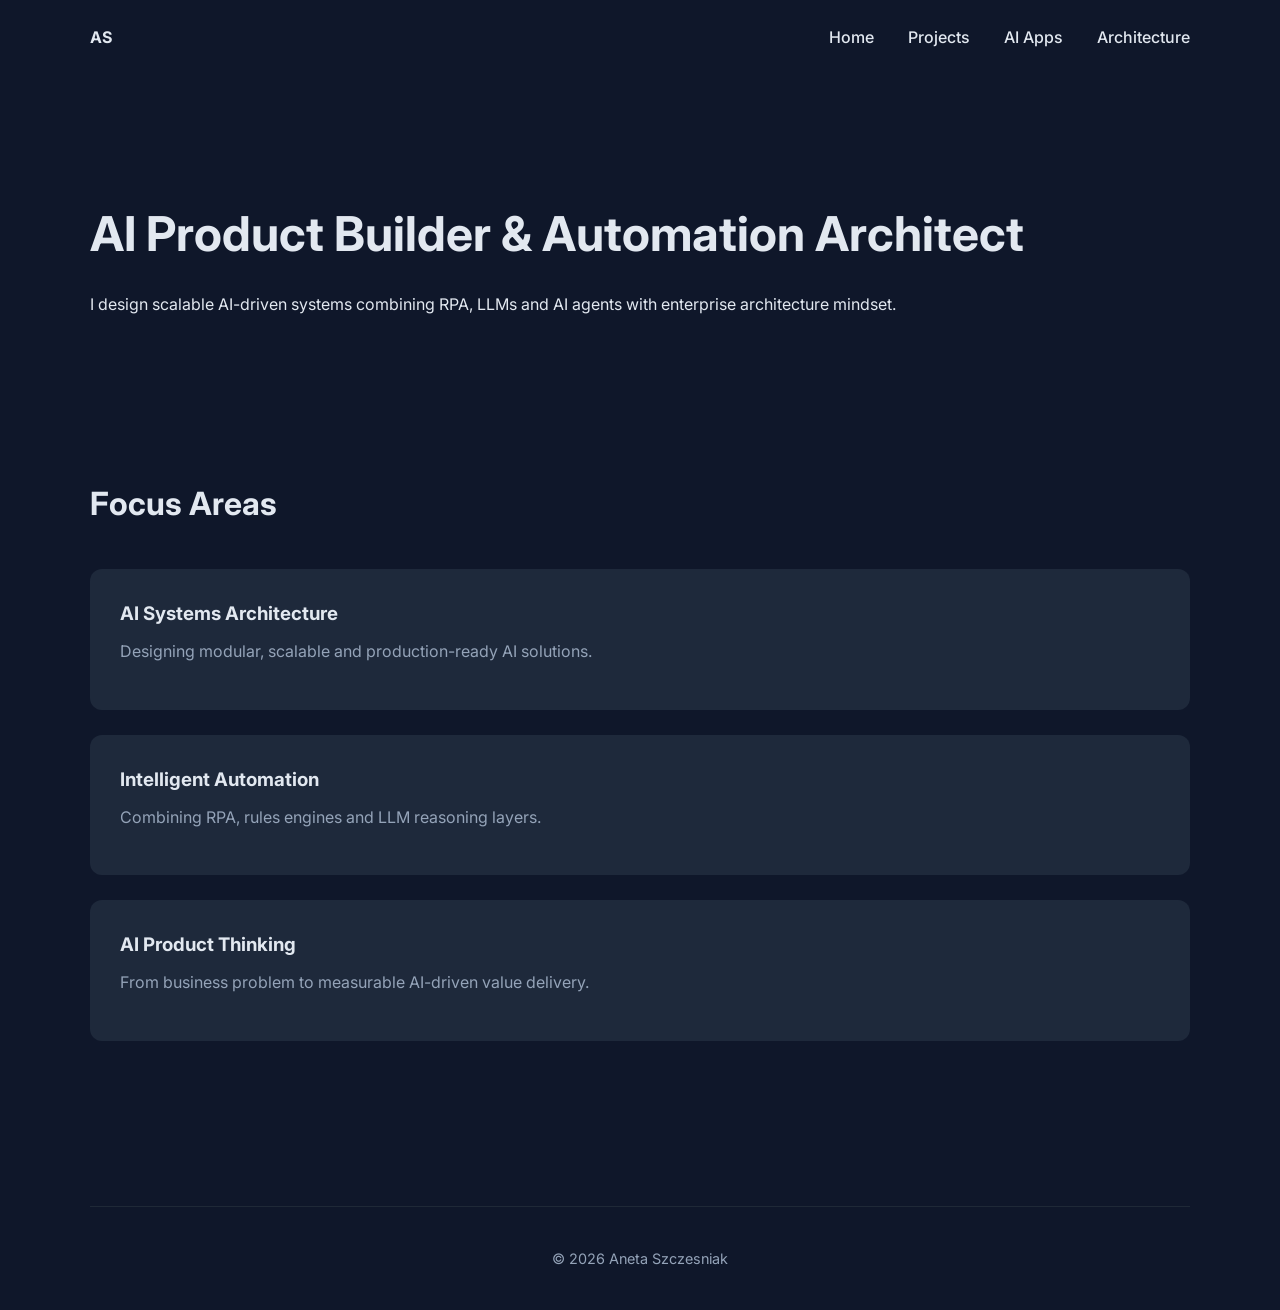
<file: index.html>
<!DOCTYPE html>
<html lang="en">
<head>
<meta charset="UTF-8">
<meta name="viewport" content="width=device-width, initial-scale=1.0">
<title>Aneta Szczesniak | AI Product Builder</title>
<link href="https://fonts.googleapis.com/css2?family=Inter:wght@400;600;700&display=swap" rel="stylesheet">
<link rel="stylesheet" href="css/style.css">
</head>

<body>
<div class="container">

<nav>
  <div><strong>AS</strong></div>
  <div>
    <a href="index.html">Home</a>
    <a href="projects.html">Projects</a>
    <a href="ai-apps.html">AI Apps</a>
    <a href="architecture.html">Architecture</a>
  </div>
</nav>

<section class="hero">
  <h1>AI Product Builder & Automation Architect</h1>
  <p>
    I design scalable AI-driven systems combining RPA, LLMs and AI agents
    with enterprise architecture mindset.
  </p>
</section>

<section class="section">
  <h2>Focus Areas</h2>

  <div class="card">
    <h3>AI Systems Architecture</h3>
    <p>Designing modular, scalable and production-ready AI solutions.</p>
  </div>

  <div class="card">
    <h3>Intelligent Automation</h3>
    <p>Combining RPA, rules engines and LLM reasoning layers.</p>
  </div>

  <div class="card">
    <h3>AI Product Thinking</h3>
    <p>From business problem to measurable AI-driven value delivery.</p>
  </div>
</section>

<footer>
  © 2026 Aneta Szczesniak
</footer>

</div>
</body>
</html>
</file>
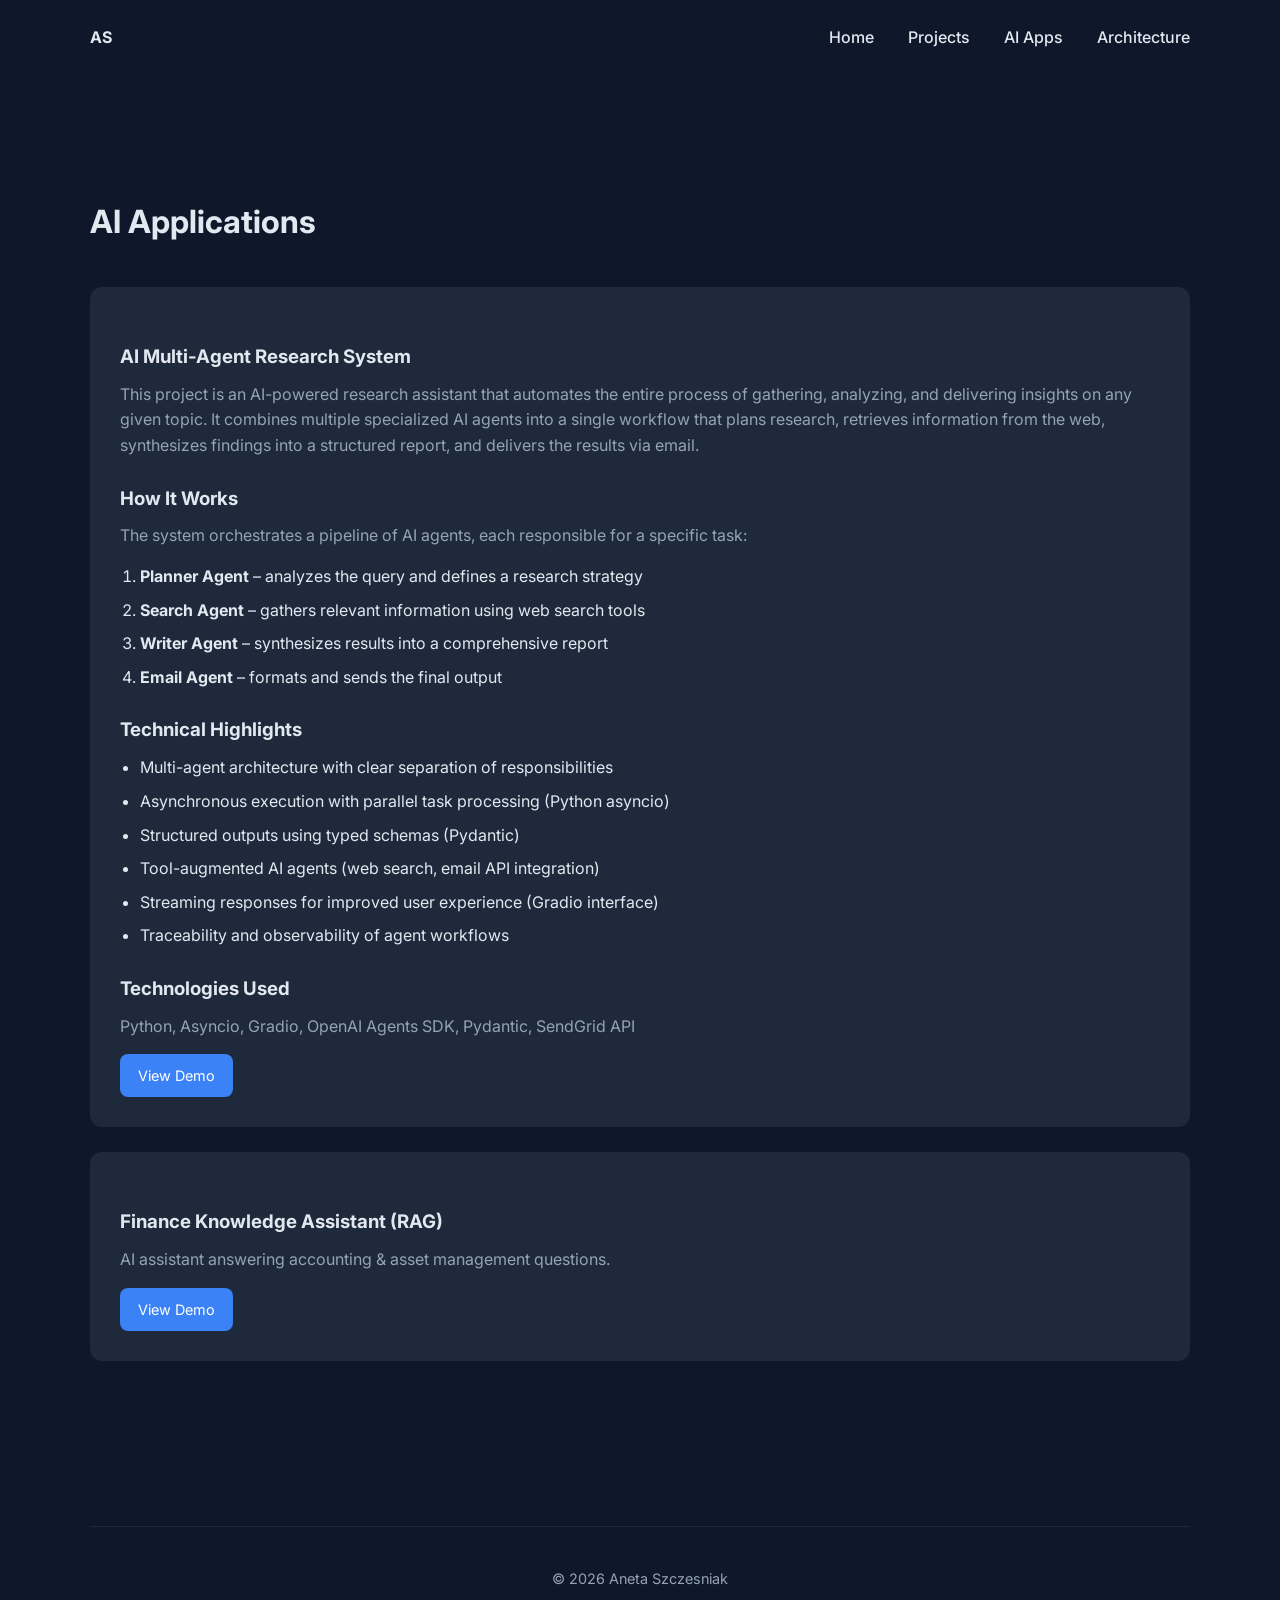
<file: ai-apps.html>
<!DOCTYPE html>
<html lang="en">
<head>
<meta charset="UTF-8">
<meta name="viewport" content="width=device-width, initial-scale=1.0">
<title>AI Apps</title>
<link href="https://fonts.googleapis.com/css2?family=Inter:wght@400;600;700&display=swap" rel="stylesheet">
<link rel="stylesheet" href="css/style.css">
</head>

<body>
<div class="container">

<nav>
  <div><strong>AS</strong></div>
  <div>
    <a href="index.html">Home</a>
    <a href="projects.html">Projects</a>
    <a href="ai-apps.html">AI Apps</a>
    <a href="architecture.html">Architecture</a>
  </div>
</nav>

 <style>
  h2 {
    margin-top: 40px;
  }

  h3 {
    margin-top: 25px;
  }

  ul, ol {
    padding-left: 20px;
    margin-top: 10px;
  }

  li {
    margin-bottom: 8px;
  }
</style> 

<section class="section" id="projects">
  <h2>AI Applications</h2>
    
<div class="card">
  <h3>AI Multi-Agent Research System</h3>

  <p>
    This project is an AI-powered research assistant that automates the entire process of gathering,
    analyzing, and delivering insights on any given topic. It combines multiple specialized AI agents
    into a single workflow that plans research, retrieves information from the web, synthesizes findings
    into a structured report, and delivers the results via email.
  </p>

  
  <h3>How It Works</h3>
  <p>
    The system orchestrates a pipeline of AI agents, each responsible for a specific task:
  </p>
  <ol>
    <li><strong>Planner Agent</strong> – analyzes the query and defines a research strategy</li>
    <li><strong>Search Agent</strong> – gathers relevant information using web search tools</li>
    <li><strong>Writer Agent</strong> – synthesizes results into a comprehensive report</li>
    <li><strong>Email Agent</strong> – formats and sends the final output</li>
  </ol>

  <h3>Technical Highlights</h3>
  <ul>
    <li>Multi-agent architecture with clear separation of responsibilities</li>
    <li>Asynchronous execution with parallel task processing (Python asyncio)</li>
    <li>Structured outputs using typed schemas (Pydantic)</li>
    <li>Tool-augmented AI agents (web search, email API integration)</li>
    <li>Streaming responses for improved user experience (Gradio interface)</li>
    <li>Traceability and observability of agent workflows</li>
  </ul>

  <h3>Technologies Used</h3>
  <p>
    Python, Asyncio, Gradio, OpenAI Agents SDK, Pydantic, SendGrid API
  </p>

  <a href="#" class="button">View Demo</a>
  </div>
  



 <div class="card">
    <h3>Finance Knowledge Assistant (RAG)</h3>
    <p>AI assistant answering accounting & asset management questions.</p>
    <a href="#" class="button">View Demo</a>
 </div>

</section>



<footer>
  © 2026 Aneta Szczesniak
</footer>

</div>
</body>
</html>
</file>
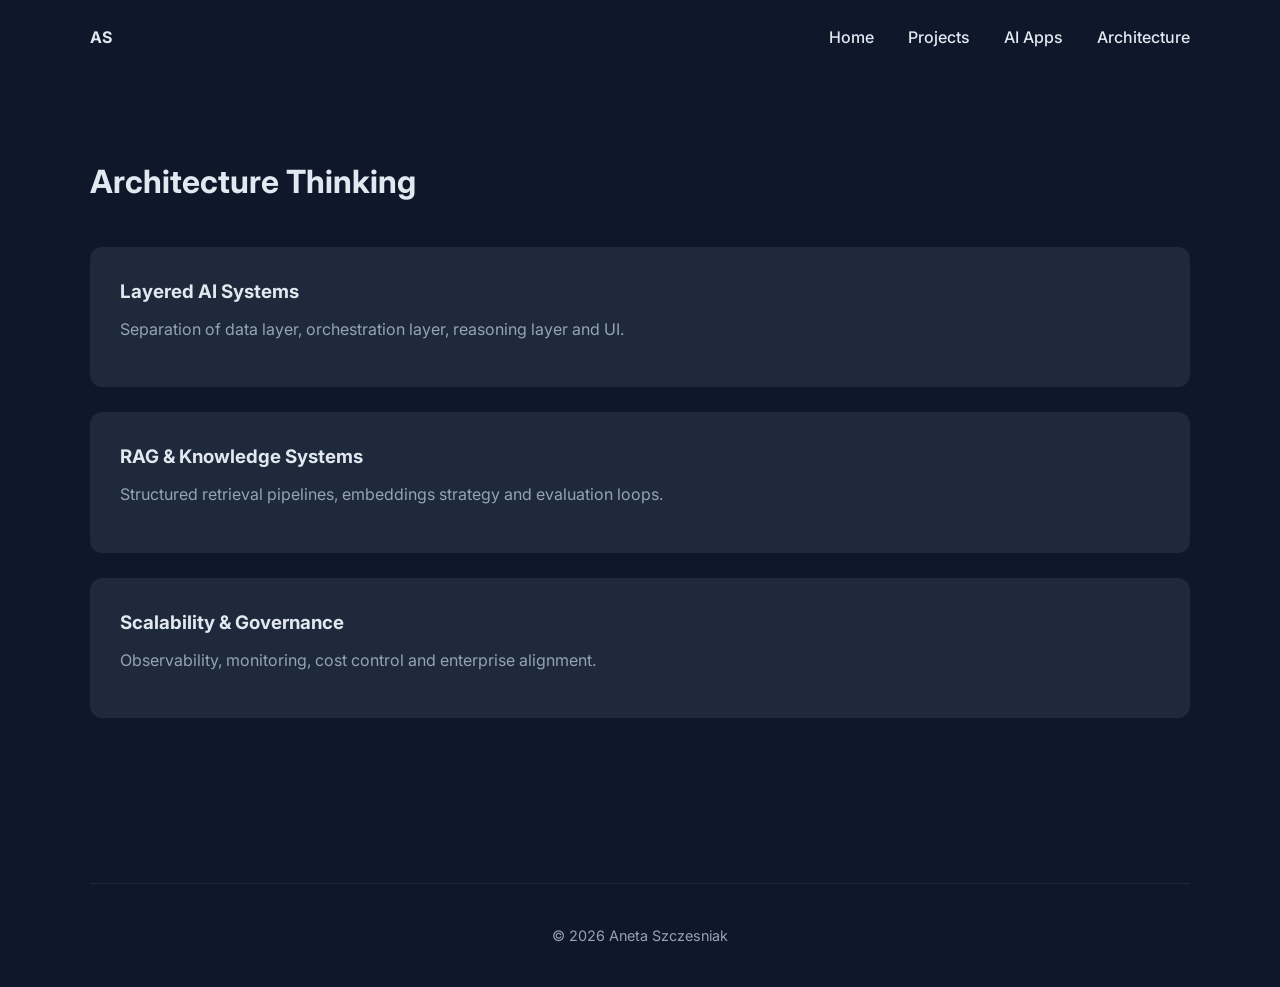
<file: architecture.html>
<!DOCTYPE html>
<html lang="en">
<head>
<meta charset="UTF-8">
<meta name="viewport" content="width=device-width, initial-scale=1.0">
<title>Architecture Thinking | Aneta Szczesniak</title>
<link href="https://fonts.googleapis.com/css2?family=Inter:wght@400;600;700&display=swap" rel="stylesheet">
<link rel="stylesheet" href="css/style.css">
</head>

<body>
<div class="container">

<nav>
  <div><strong>AS</strong></div>
  <div>
    <a href="index.html">Home</a>
    <a href="projects.html">Projects</a>
    <a href="ai-apps.html">AI Apps</a>
    <a href="architecture.html">Architecture</a>
  </div>
</nav>

<section class="section">
  <h2>Architecture Thinking</h2>

  <div class="card">
    <h3>Layered AI Systems</h3>
    <p>
      Separation of data layer, orchestration layer, reasoning layer and UI.
    </p>
  </div>

  <div class="card">
    <h3>RAG & Knowledge Systems</h3>
    <p>
      Structured retrieval pipelines, embeddings strategy and evaluation loops.
    </p>
  </div>

  <div class="card">
    <h3>Scalability & Governance</h3>
    <p>
      Observability, monitoring, cost control and enterprise alignment.
    </p>
  </div>

</section>

<footer>
  © 2026 Aneta Szczesniak
</footer>

</div>
</body>
</html>
</file>
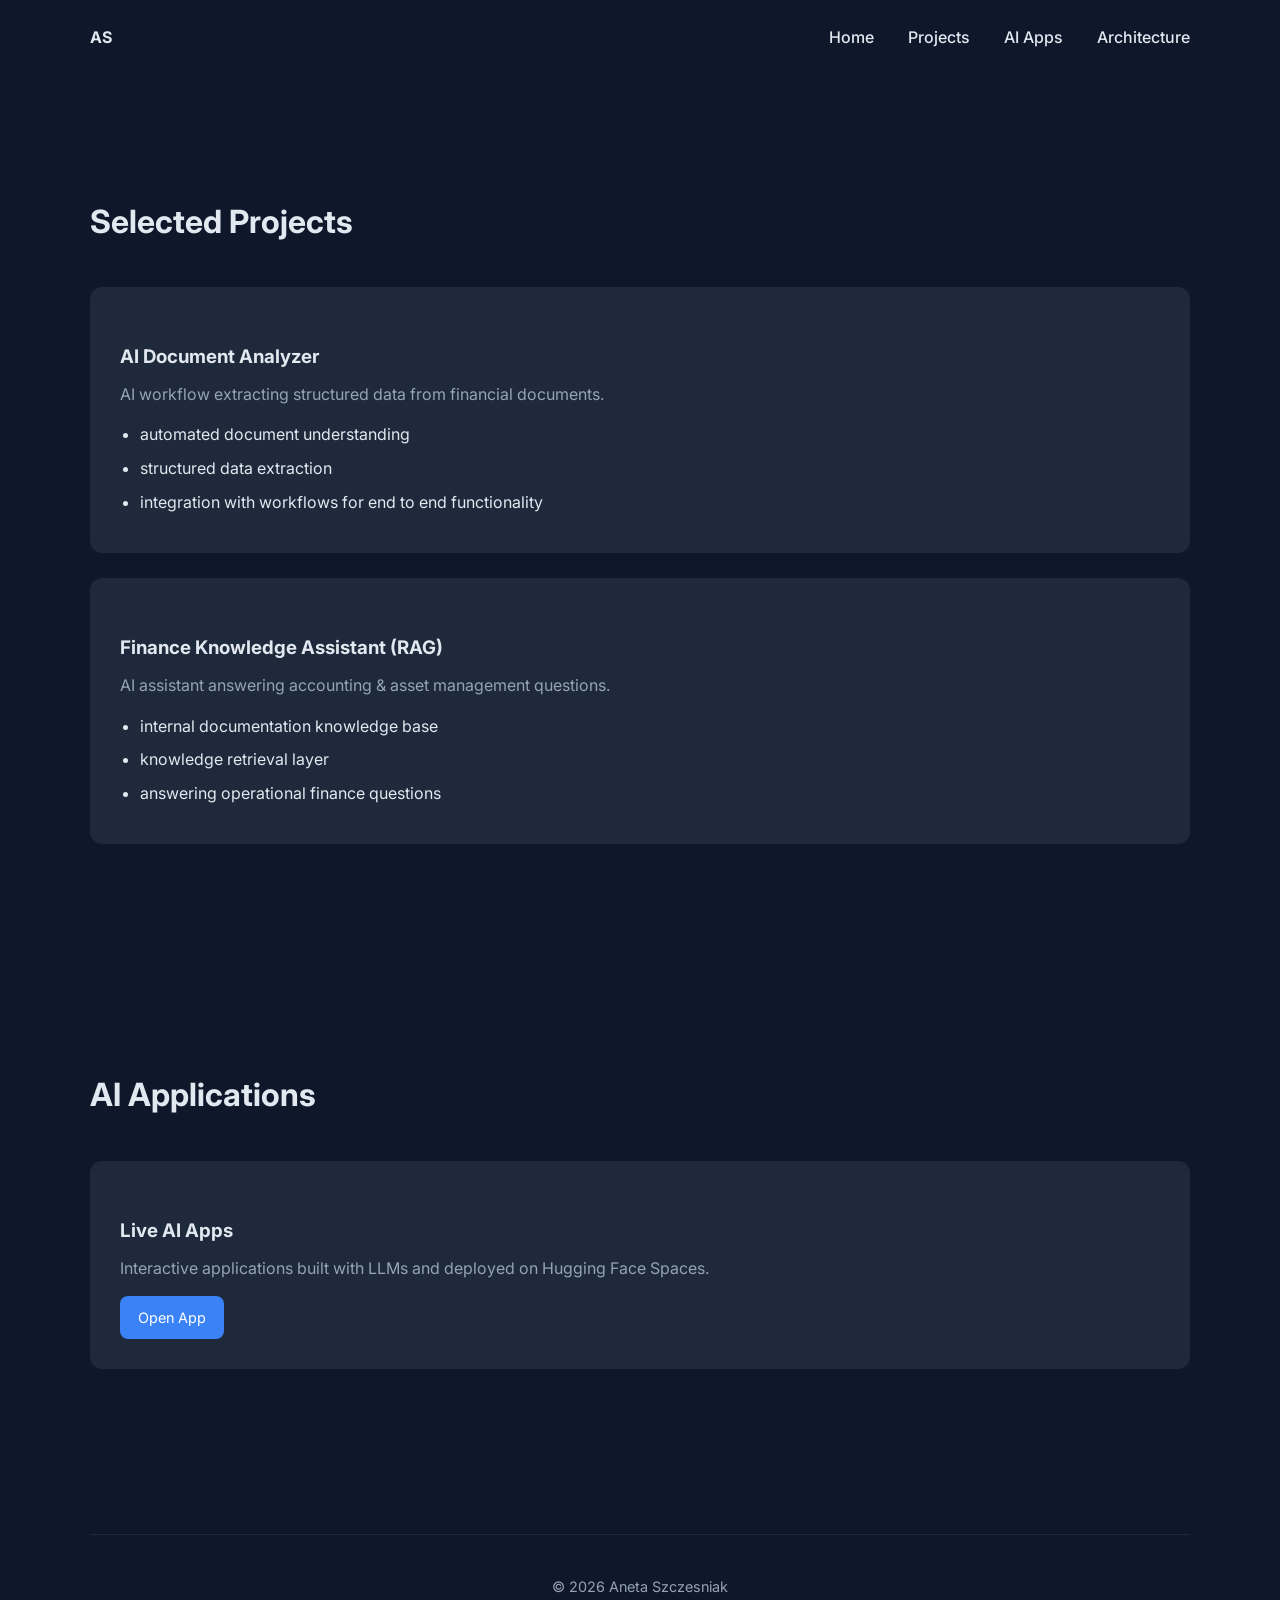
<file: projects.html>
<!DOCTYPE html>
<html lang="en">
<head>
<meta charset="UTF-8">
<meta name="viewport" content="width=device-width, initial-scale=1.0">
<title>Projects</title>
<link href="https://fonts.googleapis.com/css2?family=Inter:wght@400;600;700&display=swap" rel="stylesheet">
<link rel="stylesheet" href="css/style.css">
</head>

<body>
<div class="container">

<nav>
  <div><strong>AS</strong></div>
  <div>
    <a href="index.html">Home</a>
    <a href="projects.html">Projects</a>
    <a href="ai-apps.html">AI Apps</a>
    <a href="architecture.html">Architecture</a>
  </div>
</nav>

 <style>
  h2 {
    margin-top: 40px;
  }

  h3 {
    margin-top: 25px;
  }

  ul, ol {
    padding-left: 20px;
    margin-top: 10px;
  }

  li {
    margin-bottom: 8px;
  }
</style> 
  
<section class="section" id="projects">
  <h2>Selected Projects</h2>

  <div class="card">
    <h3>AI Document Analyzer</h3>
    <p>AI workflow extracting structured data from financial documents. </p>
    <ul>
      <li>automated document understanding</li>
      <li>structured data extraction</li>
      <li>integration with workflows for end to end functionality</li>
    </ul>
  </div>

  <div class="card">
    <h3>Finance Knowledge Assistant (RAG)</h3>
    <p>AI assistant answering accounting & asset management questions.</p>
      <ul>
      <li>internal documentation knowledge base</li>
      <li>knowledge retrieval layer</li>
      <li>answering operational finance questions</li>
    </ul>
  </div>

</section>

<section class="section" id="ai">
  <h2>AI Applications</h2>
  <div class="card">
    <h3>Live AI Apps</h3>
    <p>Interactive applications built with LLMs and deployed on Hugging Face Spaces.</p>
    <a href="https://huggingface.co/spaces/AnetaSz/deep-research-agents_openaisdk" target="_blank" class="button">
      Open App
    </a>
  </div>
</section>


<footer>
  © 2026 Aneta Szczesniak
</footer>

</div>
</body>
</html>
</file>
<file: css/style.css>
:root {
  --bg: #0f172a;
  --card: #1e293b;
  --accent: #3b82f6;
  --text: #e2e8f0;
  --muted: #94a3b8;
}

* {
  margin: 0;
  padding: 0;
  box-sizing: border-box;
}

body {
  font-family: 'Inter', sans-serif;
  background: var(--bg);
  color: var(--text);
  line-height: 1.6;
}

.container {
  width: 90%;
  max-width: 1100px;
  margin: auto;
}

nav {
  padding: 25px 0;
  display: flex;
  justify-content: space-between;
  align-items: center;
}

nav a {
  color: var(--text);
  text-decoration: none;
  margin-left: 30px;
  font-weight: 500;
  transition: 0.3s ease;
}

nav a:hover {
  color: var(--accent);
}

.hero {
  padding: 120px 0 80px 0;
}

.hero h1 {
  font-size: 3rem;
  margin-bottom: 20px;
}

.section {
  padding: 80px 0;
}

.section h2 {
  margin-bottom: 40px;
  font-size: 2rem;
}

.card {
  background: var(--card);
  padding: 30px;
  border-radius: 12px;
  margin-bottom: 25px;
  transition: 0.3s ease;
}

.card:hover {
  transform: translateY(-6px);
}

.card h3 {
  margin-bottom: 10px;
}

.card p {
  color: var(--muted);
  margin-bottom: 15px;
}

.button {
  display: inline-block;
  padding: 10px 18px;
  background: var(--accent);
  color: white;
  text-decoration: none;
  border-radius: 8px;
  font-size: 0.9rem;
}

footer {
  padding: 40px 0;
  text-align: center;
  color: var(--muted);
  font-size: 0.9rem;
  border-top: 1px solid #1f2937;
  margin-top: 60px;
}
</file>
